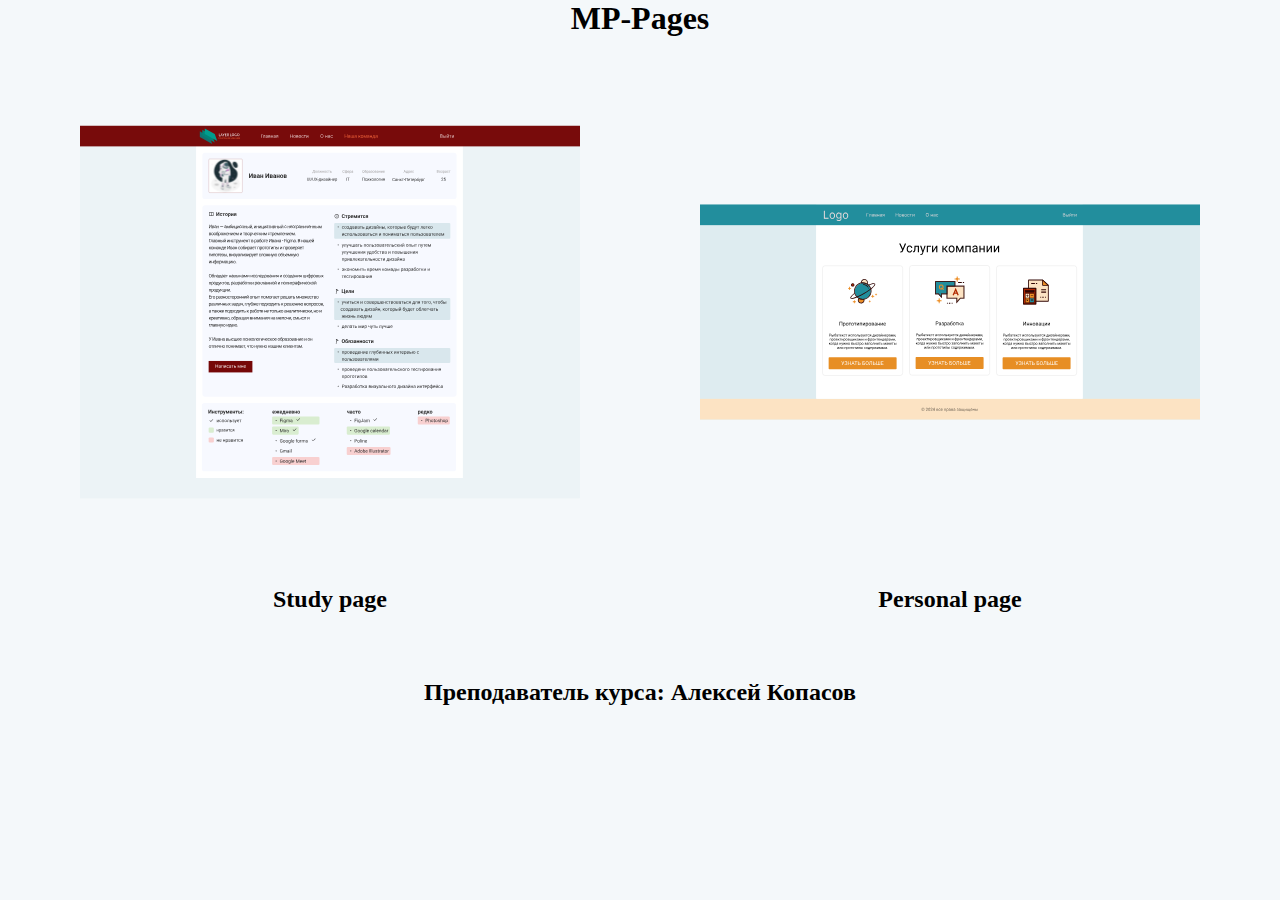
<file: My page/index.html>
<!Doctype html>
<html lang="ru">

<head>
<meta charset="UTF-8">
<title>MP-Pages</title>
<meta name="viewport" content="width=device-width, initial-scale=1.0">
<link rel="stylesheet" href="normalize.css">
<link rel="stylesheet" href="style.css">
</head>

<body>
    <h1 class="h1">MP-Pages</h1>
    <section class="main">
        <div class="study">
            <a href="Study/index.html" title="Study_page">
            <img src="img/personal_page.svg" width="500" height="500" alt="study">
            </a>
        <h2>Study page</h2>
        </div>
        <div class="personal">
            <a href="Personal/index.html" title="personal_page">
            <img src="img/project_1.svg" width="500" height="500" alt="personal">
            </a>
            <h2>Personal page</h2>
        </div>
    </section>
    <section class="proffesor">
        <h2 class="h2">Преподаватель курса: Алексей Копасов</h2>
    </section>

</body>


</html>
</file>
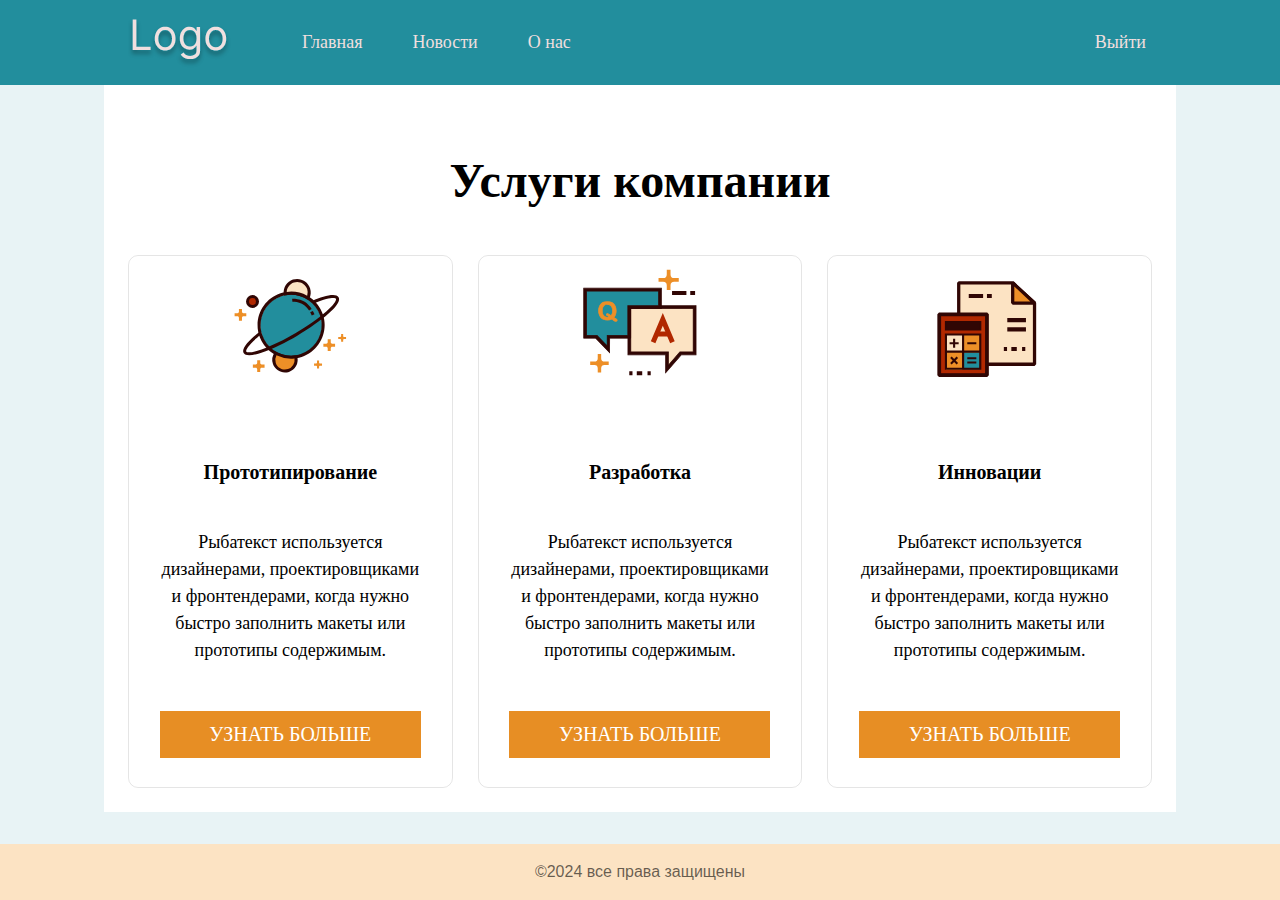
<file: My page/Personal/index.html>
<!Doctype html>
<html lang="ru">

<head>
<meta charset="UTF-8">
<title>Company</title>
<meta name="viewport" content="width=device-width, initial-scale=1.0">
<meta name="description" content="company services">
<link rel="stylesheet" href="styles/style.css">
</head>

<body>
    <div class="wrapper">
        <h1 hidden>Компания</h1>
        <header class="header">
            <div class="box">
                <div class="header_wrapper">
                    <div class="header_logo">
                        <a href="#" title="Логотип компании">
                        <img src="img/logo.svg" width="103" height="49" alt="Логотип компании">
                        </a>
                    </div>
                    <nav class="header_nav">
                            <ul class="header_nav_list">
                                <li class="header_nav_list_item"> <a class="header_nav_list_link" href="#">Главная</a> </li>
                                <li class="header_nav_list_item"><a class="header_nav_list_link" href="#">Новости</a></li>
                                <li class="header_nav_list_item"><a class="header_nav_list_link" href="#">О нас</a></li>
                            </ul>
                    </nav>
                    <button class="logout" type="button">Выйти</button>
                </div>
            </div>
        </header>
            

        <main>
            <div class="main_wrapper">
                <h2 class="main_h2">Услуги компании</h2>
                <div class="main_cards">
                    <div class="modal_card">
                        <div class="main_cards_card">
                        <div class="main_cards_card_image">
                            <img src="img/icon1.svg" width="140" height="140" alt="Прототипирование">
                        </div>
                        <div class="main_cards_card_text">
                            <h2 class="main_cards_card_title">Прототипирование</h2>
                            <p class="main_cards_card_text_main">Рыбатекст используется дизайнерами, проектировщиками и&nbsp;фронтендерами, когда нужно быстро заполнить макеты или прототипы содержимым.</p>
                        </div>
                    <div class="button">
                        <button class="main_cards_card_button open_button1" type="button">
                            <span>узнать больше</span>
                        </button>
                    </div>
                        </div>
                        <div class="window1 window">
                            <div class="window_wrapper">
                                <div class="window_wrapper_header">
                                    <div class="window_wrapper_image">
                                        <img src="img/icon1.svg" width="140" height="140" alt="Прототипирование">
                                    </div>
                                    <div class="window_close">
                                        <button class="window_wrapper_button close_button1" type="button">
                                            <svg xmlns="http://www.w3.org/2000/svg" width="24" height="24" viewBox="0 0 24 24" fill="none">
                                                <path stroke="currentColor" stroke-linecap="round" stroke-linejoin="round" stroke-width="2" d="M18 6 6 18M6 6l12 12">
                                                </path>
                                            </svg>
                                        </button>
                                    </div>
                                </div>
                                <div class="window_wrapper_text">
                                    <h2 class="window_wrapper_title">Прототипирование</h2>
                                    <p class="window_wrapper_text_main">Рыбатекст используется дизайнерами, проектировщиками и&nbsp;фронтендерами, когда нужно быстро заполнить макеты или прототипы содержимым.</p>
                                </div>
                            </div>
                        </div>
                    </div>
                    <div class="modal_card">
                        <div class="main_cards_card">
                        <div class="main_cards_card_image">
                            <img src="img/icon2.svg" width="140" height="140" alt="Разработка">
                        </div>
                        <div class="main_cards_card_text">
                            <h2 class="main_cards_card_title">Разработка</h2>
                            <p class="main_cards_card_text_main">Рыбатекст используется дизайнерами, проектировщиками и&nbsp;фронтендерами, когда нужно быстро заполнить макеты или прототипы содержимым.</p>
                        </div>
                    <div class="button">
                        <button class="main_cards_card_button open_button2" type="button">
                            <span>узнать больше</span>
                        </button>
                    </div>
                        </div>
                        <div class="window2 window">
                            <div class="window_wrapper">
                                <div class="window_wrapper_header">
                                    <div class="window_wrapper_image">
                                        <img src="img/icon2.svg" width="140" height="140" alt="Разработка">
                                    </div>
                                    <div class="window_close">
                                        <button class="window_wrapper_button close_button2" type="button">
                                            <svg xmlns="http://www.w3.org/2000/svg" width="24" height="24" viewBox="0 0 24 24" fill="none">
                                                <path stroke="currentColor" stroke-linecap="round" stroke-linejoin="round" stroke-width="2" d="M18 6 6 18M6 6l12 12">
                                                </path>
                                            </svg>
                                        </button>
                                    </div>
                                </div>
                                <div class="window_wrapper_text">
                                    <h2 class="window_wrapper_title">Разработка</h2>
                                    <p class="window_wrapper_text_main">Рыбатекст используется дизайнерами, проектировщиками и&nbsp;фронтендерами, когда нужно быстро заполнить макеты или прототипы содержимым.</p>
                                </div>
                            </div>
                        </div>
                    </div>
                    <div class="modal_card">
                        <div class="main_cards_card last_card">
                        <div class="main_cards_card_image">
                            <img src="img/icon3.svg" width="140" height="140" alt="Инновации">
                        </div>
                        <div class="main_cards_card_text">
                            <h2 class="main_cards_card_title">Инновации</h2>
                            <p class="main_cards_card_text_main">Рыбатекст используется дизайнерами, проектировщиками и&nbsp;фронтендерами, когда нужно быстро заполнить макеты или прототипы содержимым.</p>
                        </div>
                    <div class="button">
                        <button class="main_cards_card_button open_button3" type="button">
                            <span>узнать больше</span>
                        </button>
                    </div>
                        </div>
                        <div class="window3 window">
                            <div class="window_wrapper">
                                <div class="window_wrapper_header">
                                    <div class="window_wrapper_image">
                                        <img src="img/icon3.svg" width="140" height="140" alt="Инновации">
                                    </div>
                                    <div class="window_close">
                                        <button class="window_wrapper_button close_button3" type="button">
                                            <svg xmlns="http://www.w3.org/2000/svg" width="24" height="24" viewBox="0 0 24 24" fill="none">
                                                <path stroke="currentColor" stroke-linecap="round" stroke-linejoin="round" stroke-width="2" d="M18 6 6 18M6 6l12 12">
                                                </path>
                                            </svg>
                                        </button>
                                    </div>
                                </div>
                                <div class="window_wrapper_text">
                                    <h2 class="window_wrapper_title">Инновации</h2>
                                    <p class="window_wrapper_text_main">Рыбатекст используется дизайнерами, проектировщиками и&nbsp;фронтендерами, когда нужно быстро заполнить макеты или прототипы содержимым.</p>
                                </div>
                            </div>
                        </div>
                    </div>
                </div>
            </div>
        </main>
        
        <footer class="footer">
            <div class="box">
                <p class="footer_copy">
                    <span>&copy;2024 все права защищены</span>
                </p>
            </div>
        </footer>
    </div>
    <script defer src="scrupt.js"></script>
</body>

</html>
</file>
<file: My page/style.css>
body{
    min-width: 1024px;
    width: 100%;
    height: 100%;
    background-color:rgba(217, 231, 237, 0.3);
}

.h1{
    text-align: center;
    margin: 0;
}

.main{
    max-width: 100%;
    display: flex;
    gap: 10px;
    padding: 25px;
}

.study{
    max-width: 50%;
    margin: auto;
    text-align: center;
}

.personal{
    max-width: 50%;
    margin: auto;
    text-align: center;
}

.proffesor{
    text-align: center;
}
</file>
<file: My page/Personal/styles/style.css>
@import 'fonts.css';
@import 'normalize.css';


:root{
    --color-white:       #ffffff;
    --color-brilliant-greenish-blue: #228E9D;
    --color-soft-peach:  #f0dfdf;
    --color-black:       #000000;
    --color-bananamania: #FCE3C3;
    --color-light-carrot: #E78E24;


    --font-size-default:         18px;
    --font-family-default:         "Roboto", "Inter";
}

body{
    min-width: 1024px;
    width: 100%;
    height: 100%;
    background-color: rgba(34, 142, 157, 0.1);
    font-family: "Roboto", "Inter", "Arial", Helvetica, sans-serif;;
    font-size: var(--font-size-default);
    font-weight: 400;
    line-height: 1.5;
}

section{
    background-color: var(--color-white);
}

.wrapper{
    display: flex;
    flex-direction: column;
    min-height: 100vh;
}

.box{
    max-width: 1024px;
    margin: 0 auto;
    padding: 0 24px;
}

/* header */ 
main{
    flex-grow: 1;
}

.header{
 background-color: var(--color-brilliant-greenish-blue);
}

.header_wrapper{
    display: flex;
    align-items: center;
    padding: 0;
}

.header_logo{
    max-height: 60px;
    margin-right: 66px;
    margin-top: 10px;
}


.header_nav_list{
    display: flex;
    list-style: none;
    align-items: center;
    gap: 40px;
    margin: 0;
    padding: 29px 0;

}

.header_nav_list_item{
    font-size: 18px;
    font-family: Inter;
}

.header_nav_list_link{
    text-decoration: none;
    color: var(--color-soft-peach);
    font-size: 18;
    padding: 7px 5px;

}

.logout{
    color: var(--color-soft-peach);
    border: none;
    background-color: var(--color-brilliant-greenish-blue);
    margin-left: auto;
    font-size: 18px;
    font-family: Inter;
}

/* content */

.main_wrapper{
    max-width: 1024px;
    background-color: var(--color-white);
    margin: 0 auto;
    padding: 24px;
    font-family: "Roboto";
}

.main_h2{
    text-align: center;
    font-size: 48px;
    margin: 0;
    padding-top: 36px;
    padding-bottom: 38px;
}

.main_cards{
    display: grid;
    grid-template-columns: repeat(3, minmax(309px, 1fr));
    gap: 25px;
}

.main_cards_card{
    border-radius: 10px;
    border:1px solid rgba(0, 0, 0, 0.1);
    display: flex;
    flex-direction: column;
    align-items: center;
    margin-bottom: 0;
    z-index: 2;
}

.main_cards_card_image{
    max-width: 140px;
    max-height: 140px;
    padding-bottom: 20px;
}

.main_cards_card_title{
    text-align: center;
    padding: 24px 0;
    font-size: 20px;
}

.main_cards_card_text_main{
    text-align: center;
    padding: 0 16px;
    font-size: 18px;
}

.main_cards_card_button{
    color: var(--color-white);
    border: none;
    background-color: var(--color-light-carrot);
    font-size: 20px;
    margin: 29px 24px;
    height: 47px;
    width: 261px;
    pointer-events: auto;
}

.main_cards_card_button:hover{
    color: var(--color-black);
}

.button{
    padding: 0;
    margin: auto;
}

.button span{
    text-transform: uppercase;
}

/* footer */

.footer{
    flex: 0 0 auto;
    background-color: var(--color-bananamania);
}

.footer_copy{
    color: rgba(0, 0, 0, 0.6);
    text-align: center;
    padding: 30px auto;
    font-size: 16px;
}

/* windows */
.modals{
    z-index: 2;
    display: grid;
    grid-template-columns: repeat(3, minmax(309px, 1fr));
    gap: 25px;
    max-width: 1024px;
    top: 235px;

}

.modal_card{
    position: relative;
}

.window{
    position: absolute;
    z-index: 3;
    background-color: var(--color-white);
    bottom: 0;
    top: 0;
    opacity: 0;
    visibility: hidden;
    pointer-events: none;
}

.window_wrapper{
    border-radius: 10px;
    border:1px solid rgba(0, 0, 0, 0.1);
    display: flex;
    flex-direction: column;
    min-height: 100%;
}

.window_wrapper_header{
    display: flex;
}

.window_wrapper_image{
    padding-left: 91.5px;
}

.window_close{
    margin-left: auto;
    padding-top: 5px;
}

.window_wrapper_button{
    background-color: transparent;
    border: none;
    cursor: pointer;
}

.window_wrapper_text{
    text-align: center;
    font-family: Roboto;
}

.window_wrapper_title{
    padding: 0;
    margin: 0;
    font-size: 20px;
}

.window_wrapper_text_main{
    padding: 0 16px;
    font-size: 18px;
}



.window1.is-active {
    visibility: visible;
    opacity: 1;
    transform: scale(1);
  
    pointer-events: auto;
  }

  .window2.is-active {
    visibility: visible;
    opacity: 1;
    transform: scale(1);
  
    pointer-events: auto;
  }

  .window3.is-active {
    visibility: visible;
    opacity: 1;
    transform: scale(1);
  
    pointer-events: auto;
  }
</file>
